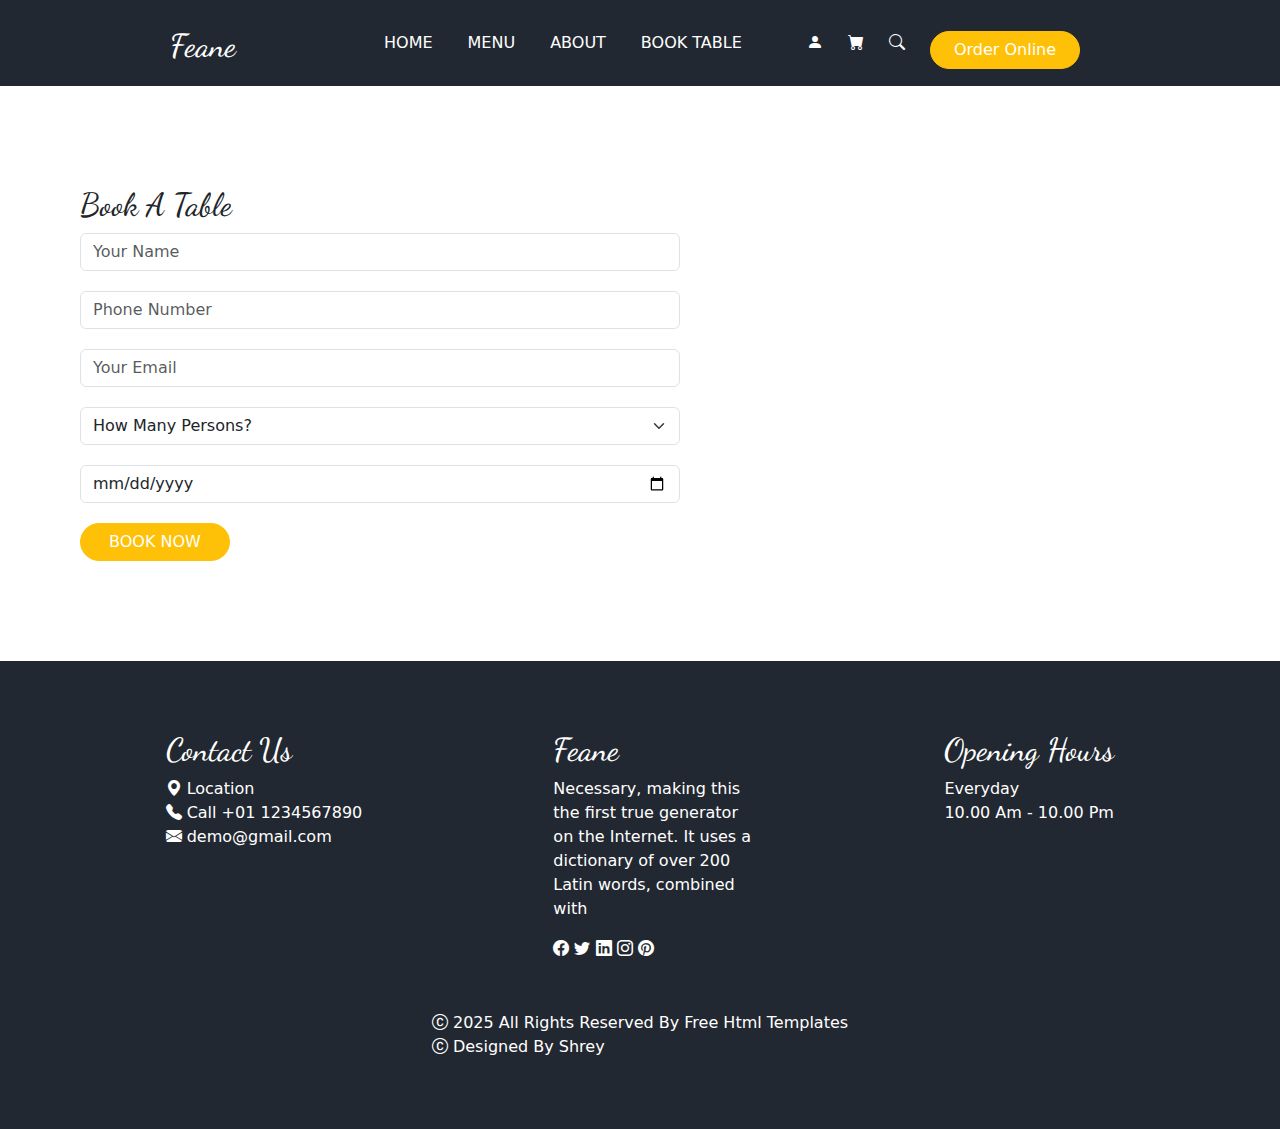
<file: Book-table/index.html>
<!DOCTYPE html>
<html lang="en">
  <head>
    <meta charset="UTF-8" />
    <meta name="viewport" content="width=device-width, initial-scale=1.0" />
    <title>Document</title>
    <link
      href="https://cdn.jsdelivr.net/npm/bootstrap@5.3.3/dist/css/bootstrap.min.css"
      rel="stylesheet"
      integrity="sha384-QWTKZyjpPEjISv5WaRU9OFeRpok6YctnYmDr5pNlyT2bRjXh0JMhjY6hW+ALEwIH"
      crossorigin="anonymous"
    />

    <link
      rel="stylesheet"
      href="https://cdn.jsdelivr.net/npm/bootstrap-icons@1.11.3/font/bootstrap-icons.min.css"
    />

    <link
      href="https://fonts.googleapis.com/css2?family=Dancing+Script&display=swap"
      rel="stylesheet"
    />

    <link rel="stylesheet" href="style.css" />
  </head>
  <body>
    <header>
      <!-- Navbar -->
      <div class="navbar">
        <div class="navbar-brand">
          <h2 id="brand-name" class="dancing-script">Feane</h2>
          <!-- Navbar items  -->
        </div>
        <div class="navbar-items">
          <div id="options">
            <div id="home">
              <a href="/WebDevelopment/Feane/Feane-home/index.html">Home</a>
            </div>
            <div id="menu">
              <a href="/WebDevelopment/Feane/Feane-menu/index.html">Menu</a>
            </div>
            <div id="about">
              <a href="/WebDevelopment/Feane/Feane-about/index.html">About</a>
            </div>
            <div id="bookTable">
              <a href="/WebDevelopment/Feane/Book-table/index.html">Book Table</a>
            </div>
          </div>
          <!-- Navbar icon btns  -->
          <div id="btns">
            <div id="acount">
              <a href=""><i class="bi bi-person-fill"></i></a>
            </div>
            <div id="cart">
              <a href=""><i class="bi bi-cart-fill"></i></a>
            </div>
            <div id="search">
              <a href=""><i class="bi bi-search"></i></a>
            </div>
            <div id="orderOnline">
              <button class="btn btn-warning">Order Online</button>
            </div>
          </div>
        </div>
      </div>
    </header>

    <div id="book-a-table">
        <div id="booking-table">
          <h2 class="dancing-script">Book A Table</h2>
          <div id="form">
            <input type="text" placeholder="Your Name" class="form-control" />
            <input
              type="number"
              placeholder="Phone Number"
              class="form-control"
            />
            <input type="email" placeholder="Your Email" class="form-control" />
            <select name="person-count" id="person-countt" class="form-select">
              <option value="How Many Persons?">How Many Persons?</option>
              <option value="2">2</option>
              <option value="3">3</option>
              <option value="4">4</option>
            </select>
            <input
              type="date"
              name="booking-date"
              id="booking-date"
              class="form-control"
            />
            <button class="btn btn-warning">BOOK NOW</button>
          </div>
        </div>
        <div id="map">
          <iframe
            src="https://www.google.com/maps/embed?pb=!1m18!1m12!1m3!1d3665.2884171043165!2d77.45477337442388!3d23.268967607090044!2m3!1f0!2f0!3f0!3m2!1i1024!2i768!4f13.1!3m3!1m2!1s0x397c6967f58e0dbf%3A0x65d0724cf8368e2d!2sRICR%20-%20Raj%20Institute%20of%20Coding%20%26%20Robotics%20%7C%20Best%20Java%20Coding%20Classes%20In%20Bhopal!5e0!3m2!1sen!2sin!4v1742139335558!5m2!1sen!2sin"
            width="500"
            height="350"
            style="border: 1px"
            allowfullscreen=""
            loading="lazy"
            referrerpolicy="no-referrer-when-downgrade"
          ></iframe>
        </div>
      </div>

    <div id="information">
      <footer>
        <div id="upperhalfinfo">
          <div id="contact-us">
            <h2 class="dancing-script">Contact Us</h2>
            <div>
              <a href="">
                <i class="bi bi-geo-alt-fill"></i>
                <span>Location</span>
              </a>
            </div>
            <div>
              <a href="">
                <i class="bi bi-telephone-fill"></i>
                <span>Call +01 1234567890 </span>
              </a>
            </div>
            <div>
              <a href="">
                <i class="bi bi-envelope-fill"></i>
                <span>demo@gmail.com</span>
              </a>
            </div>
          </div>

          <div id="feane-last">
            <h2 class="dancing-script">Feane</h2>
            <p>
              Necessary, making this the first true generator on the Internet.
              It uses a dictionary of over 200 Latin words, combined with
            </p>
            <div id="socisl-media">
              <a href="" id="facebook">
                <i class="bi bi-facebook"></i>
              </a>

              <a href="" id="twitter">
                <i class="bi bi-twitter"></i>
              </a>

              <a href="" id="linkedin">
                <i class="bi bi-linkedin"></i>
              </a>

              <a href="" id="instagram">
                <i class="bi bi-instagram"></i>
              </a>

              <a href="" id="pinterest">
                <i class="bi bi-pinterest"></i>
              </a>
            </div>
          </div>

          <div id="opening-hours">
            <h2 class="dancing-script">Opening Hours</h2>
            <span>Everyday</span>
            <span>10.00 Am - 10.00 Pm</span>
          </div>
        </div>

        <div id="lowerhalfinfo">
          <span
            ><i class="bi bi-c-circle"></i> 2025 All Rights Reserved By Free
            Html Templates</span
          >
          <span><i class="bi bi-c-circle"></i> Designed By Shrey</span>
        </div>
      </footer>
    </div>
    <script
      src="https://cdn.jsdelivr.net/npm/bootstrap@5.3.3/dist/js/bootstrap.bundle.min.js"
      integrity="sha384-YvpcrYf0tY3lHB60NNkmXc5s9fDVZLESaAA55NDzOxhy9GkcIdslK1eN7N6jIeHz"
      crossorigin="anonymous"
    ></script>
  </body>
</html>
</file>
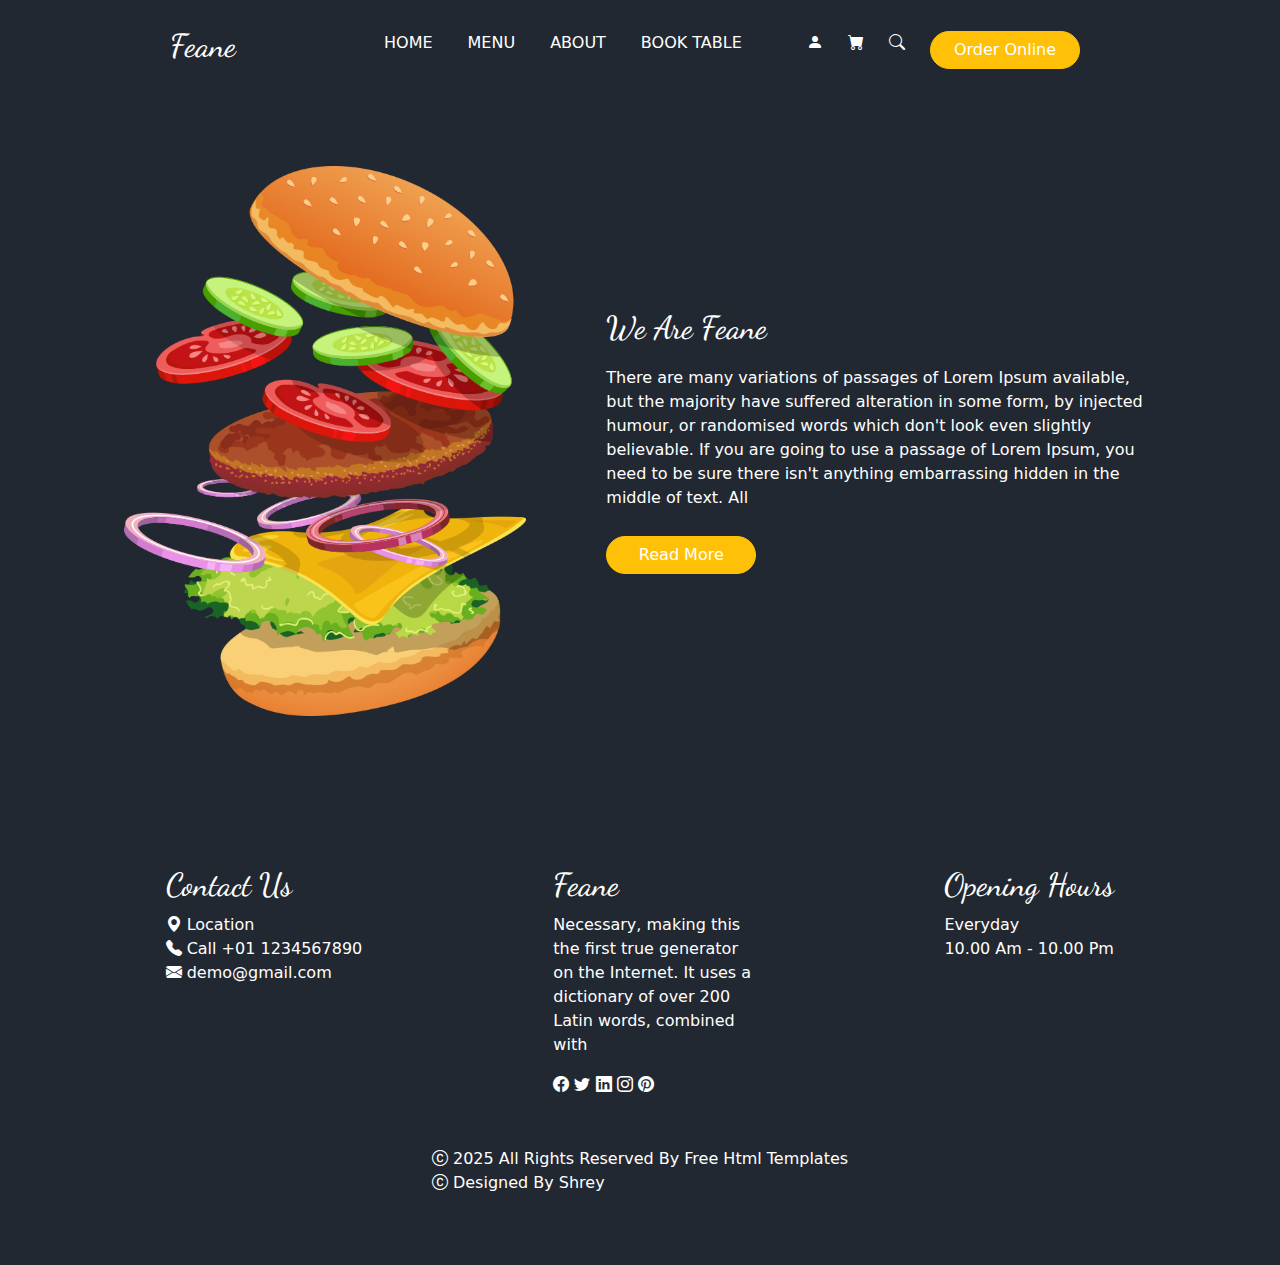
<file: Feane-about/index.html>
<!DOCTYPE html>
<html lang="en">
  <head>
    <meta charset="UTF-8" />
    <meta name="viewport" content="width=device-width, initial-scale=1.0" />
    <title>Document</title>
    <link
      href="https://cdn.jsdelivr.net/npm/bootstrap@5.3.3/dist/css/bootstrap.min.css"
      rel="stylesheet"
      integrity="sha384-QWTKZyjpPEjISv5WaRU9OFeRpok6YctnYmDr5pNlyT2bRjXh0JMhjY6hW+ALEwIH"
      crossorigin="anonymous"
    />

    <link
      rel="stylesheet"
      href="https://cdn.jsdelivr.net/npm/bootstrap-icons@1.11.3/font/bootstrap-icons.min.css"
    />

    <link
      href="https://fonts.googleapis.com/css2?family=Dancing+Script&display=swap"
      rel="stylesheet"
    />

    <link rel="stylesheet" href="style.css">
  </head>
  <body>
    <header>
      <!-- Navbar -->
      <div class="navbar">
        <div class="navbar-brand">
          <h2 id="brand-name" class="dancing-script">Feane</h2>
          <!-- Navbar items  -->
        </div>
        <div class="navbar-items">
          <div id="options">
            <div id="home">
              <a href="/WebDevelopment/Feane/Feane-home/index.html">Home</a>
            </div>
            <div id="menu">
              <a href="/WebDevelopment/Feane/Feane-menu/index.html">Menu</a>
            </div>
            <div id="about">
              <a href="/WebDevelopment/Feane/Feane-about/index.html">About</a>
            </div>
            <div id="bookTable">
              <a href="/WebDevelopment/Feane/Book-table/index.html">Book Table</a>
            </div>
          </div>
          <!-- Navbar icon btns  -->
          <div id="btns">
            <div id="acount">
              <a href=""><i class="bi bi-person-fill"></i></a>
            </div>
            <div id="cart">
              <a href=""><i class="bi bi-cart-fill"></i></a>
            </div>
            <div id="search">
              <a href=""><i class="bi bi-search"></i></a>
            </div>
            <div id="orderOnline">
              <button class="btn btn-warning">Order Online</button>
            </div>
          </div>
        </div>
      </div>
    </header>

    <div id="container">
        <div id="img-box">
          <img src="burger-pic.png" alt="image" />
        </div>
        <div id="about-feane">
          <h2 class="dancing-script">We Are Feane</h2>
          <p>
            There are many variations of passages of Lorem Ipsum available,
            but the majority have suffered alteration in some form, by
            injected humour, or randomised words which don't look even
            slightly believable. If you are going to use a passage of Lorem
            Ipsum, you need to be sure there isn't anything embarrassing
            hidden in the middle of text. All
          </p>

          <button class="btn btn-warning">Read More</button>
        </div>
      </div>

    <div id="information">
      <footer>
        <div id="upperhalfinfo">
          <div id="contact-us">
            <h2 class="dancing-script">Contact Us</h2>
            <div>
              <a href="">
                <i class="bi bi-geo-alt-fill"></i>
                <span>Location</span>
              </a>
            </div>
            <div>
              <a href="">
                <i class="bi bi-telephone-fill"></i>
                <span>Call +01 1234567890 </span>
              </a>
            </div>
            <div>
              <a href="">
                <i class="bi bi-envelope-fill"></i>
                <span>demo@gmail.com</span>
              </a>
            </div>
          </div>

          <div id="feane-last">
            <h2 class="dancing-script">Feane</h2>
            <p>
              Necessary, making this the first true generator on the Internet.
              It uses a dictionary of over 200 Latin words, combined with
            </p>
            <div id="socisl-media">
              <a href="" id="facebook">
                <i class="bi bi-facebook"></i>
              </a>

              <a href="" id="twitter">
                <i class="bi bi-twitter"></i>
              </a>

              <a href="" id="linkedin">
                <i class="bi bi-linkedin"></i>
              </a>

              <a href="" id="instagram">
                <i class="bi bi-instagram"></i>
              </a>

              <a href="" id="pinterest">
                <i class="bi bi-pinterest"></i>
              </a>
            </div>
          </div>

          <div id="opening-hours">
            <h2 class="dancing-script">Opening Hours</h2>
            <span>Everyday</span>
            <span>10.00 Am - 10.00 Pm</span>
          </div>
        </div>

        <div id="lowerhalfinfo">
          <span
            ><i class="bi bi-c-circle"></i> 2025 All Rights Reserved By Free
            Html Templates</span
          >
          <span><i class="bi bi-c-circle"></i> Designed By Shrey</span>
        </div>
      </footer>
    </div>
    <script
      src="https://cdn.jsdelivr.net/npm/bootstrap@5.3.3/dist/js/bootstrap.bundle.min.js"
      integrity="sha384-YvpcrYf0tY3lHB60NNkmXc5s9fDVZLESaAA55NDzOxhy9GkcIdslK1eN7N6jIeHz"
      crossorigin="anonymous"
    ></script>
  </body>
</html>
</file>
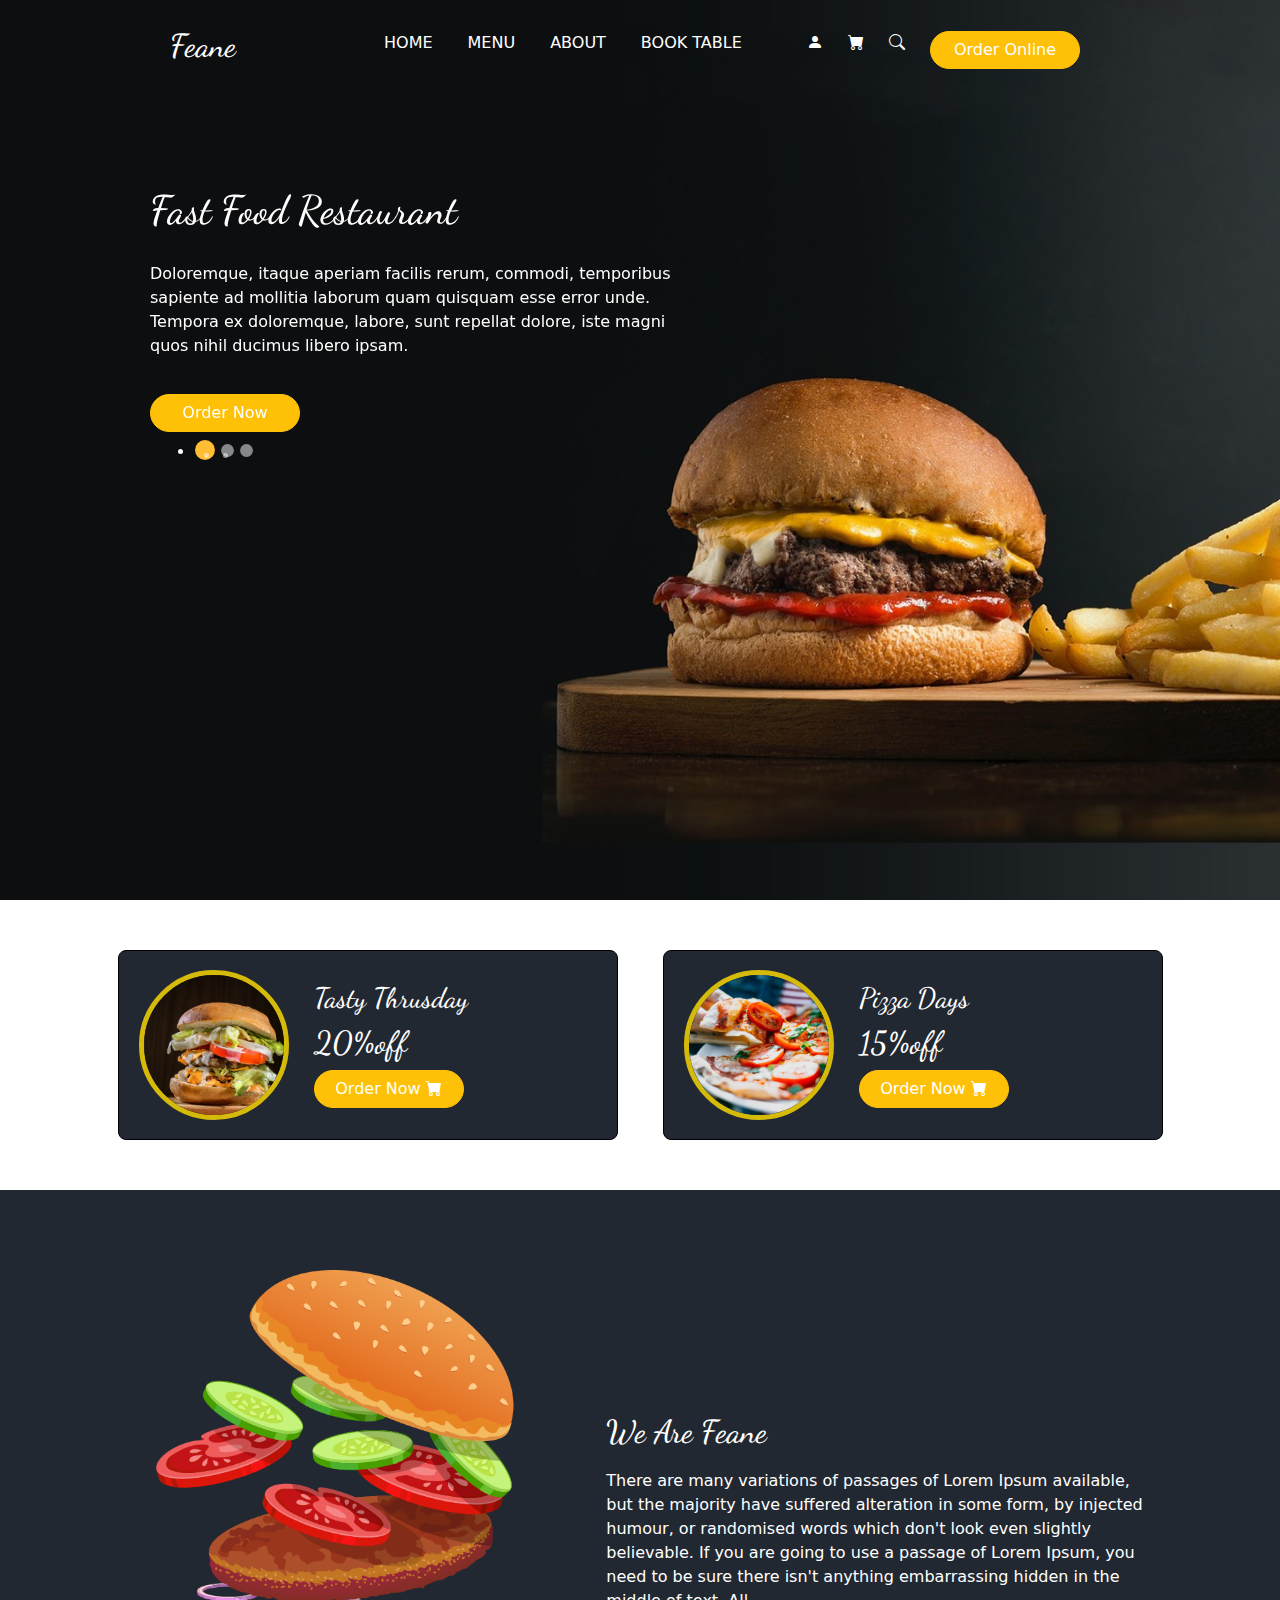
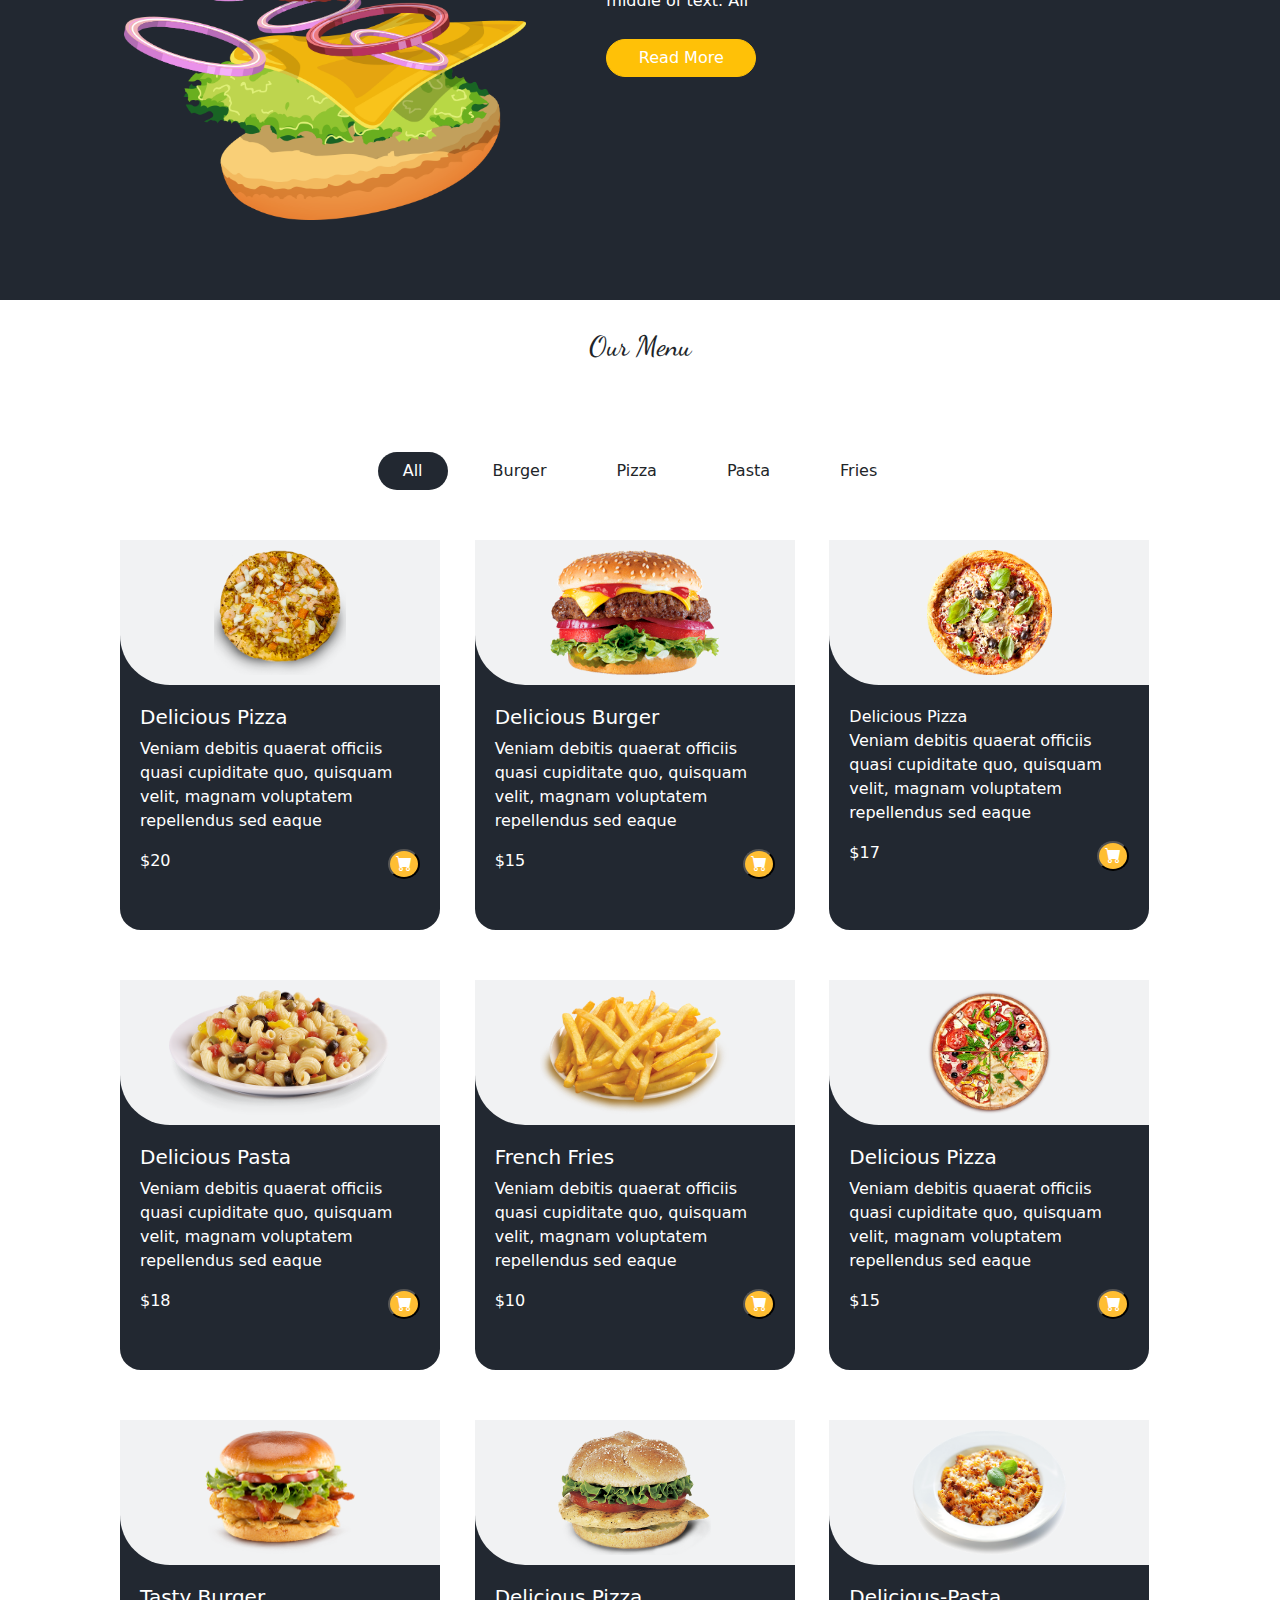
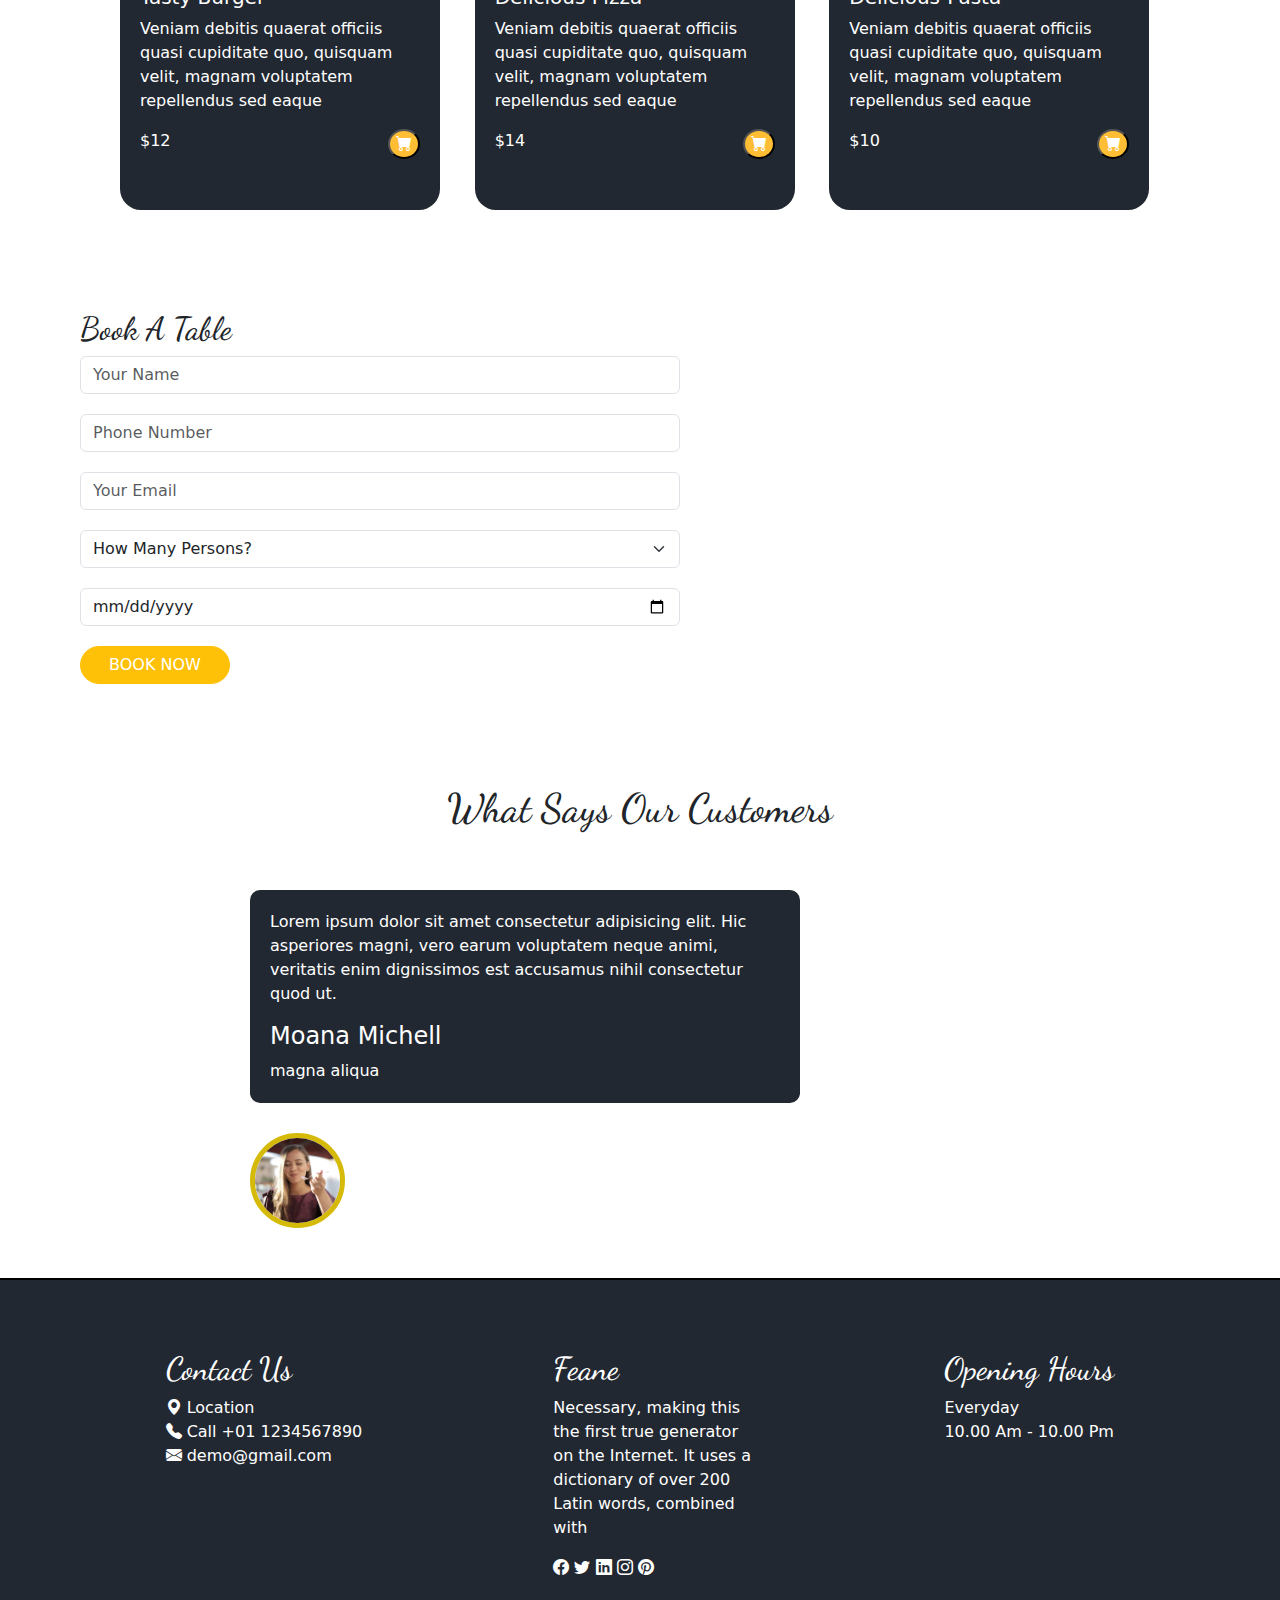
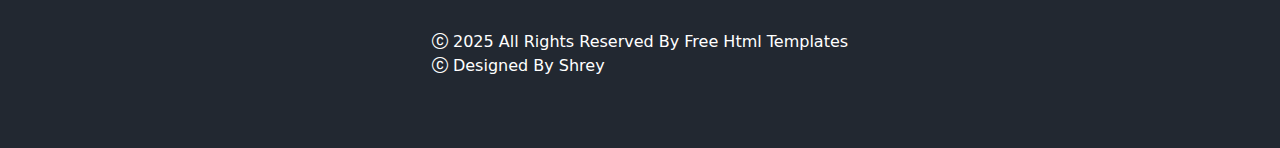
<file: Feane-home/index.html>
<!DOCTYPE html>
<html lang="en">
  <head>
    <meta charset="UTF-8" />
    <meta name="viewport" content="width=device-width, initial-scale=1.0" />
    <title>FEANE</title>
    <link
      href="https://cdn.jsdelivr.net/npm/bootstrap@5.3.3/dist/css/bootstrap.min.css"
      rel="stylesheet"
      integrity="sha384-QWTKZyjpPEjISv5WaRU9OFeRpok6YctnYmDr5pNlyT2bRjXh0JMhjY6hW+ALEwIH"
      crossorigin="anonymous"
    />

    <link
      rel="stylesheet"
      href="https://cdn.jsdelivr.net/npm/bootstrap-icons@1.11.3/font/bootstrap-icons.min.css"
    />
    <link rel="stylesheet" href="style.css" />
    <link
      href="https://fonts.googleapis.com/css2?family=Dancing+Script&display=swap"
      rel="stylesheet"
    />
  </head>
  <body>
    <div id="first-part">
      <header>
        <!-- Navbar -->
        <div class="navbar">
          <div class="navbar-brand">
            <h2 id="brand-name" class="dancing-script">Feane</h2>
            <!-- Navbar items  -->
          </div>
          <div class="navbar-items">
            <div id="options">
              <div id="home">
                <a href="/WebDevelopment/Feane/Feane-home/index.html">Home</a>
              </div>
              <div id="menu">
                <a href="/WebDevelopment/Feane/Feane-menu/index.html">Menu</a>
              </div>
              <div id="about">
                <a href="/WebDevelopment/Feane/Feane-about/index.html">About</a>
              </div>
              <div id="bookTable">
                <a href="/WebDevelopment/Feane/Book-table/index.html"
                  >Book Table</a
                >
              </div>
            </div>
            <!-- Navbar icon btns  -->
            <div id="btns">
              <div id="acount">
                <a href=""><i class="bi bi-person-fill"></i></a>
              </div>
              <div id="cart">
                <a href=""><i class="bi bi-cart-fill"></i></a>
              </div>
              <div id="search">
                <a href=""><i class="bi bi-search"></i></a>
              </div>
              <div id="orderOnline">
                <button class="btn btn-warning">Order Online</button>
              </div>
            </div>
          </div>
        </div>
      </header>
      <!-- Slider  -->

      <section>
        <div
          id="carouselIndicators"
          class="carousel slide"
          data-bs-ride="carousel"
        >
          <div class="carousel-inner">
            <div class="carousel-item active" data-bs-interval="2000">
              <div class="card-slide">
                <h1 class="dancing-script">Fast Food Restaurant</h1>
                <p>
                  Doloremque, itaque aperiam facilis rerum, commodi, temporibus
                  sapiente ad mollitia laborum quam quisquam esse error unde.
                  Tempora ex doloremque, labore, sunt repellat dolore, iste
                  magni quos nihil ducimus libero ipsam.
                </p>
                <button class="btn btn-warning">Order Now</button>
              </div>
            </div>
            <div class="carousel-item" data-bs-interval="2000">
              <div class="card-slide">
                <h1 class="dancing-script">Fast Food Restaurant</h1>
                <p>
                  Doloremque, itaque aperiam facilis rerum, commodi, temporibus
                  sapiente ad mollitia laborum quam quisquam esse error unde.
                  Tempora ex doloremque, labore, sunt repellat dolore, iste
                  magni quos nihil ducimus libero ipsam.
                </p>
                <button class="btn btn-warning">Order Now</button>
              </div>
            </div>
            <div class="carousel-item" data-bs-interval="2000">
              <div class="card-slide">
                <h1 class="dancing-script">Fast Food Restaurant</h1>
                <p>
                  Doloremque, itaque aperiam facilis rerum, commodi, temporibus
                  sapiente ad mollitia laborum quam quisquam esse error unde.
                  Tempora ex doloremque, labore, sunt repellat dolore, iste
                  magni quos nihil ducimus libero ipsam.
                </p>
                <button class="btn btn-warning">Order Now</button>
              </div>
            </div>
          </div>
          <div class="carousel-indicators" id="dots">
            <li
              data-bs-target="#carouselIndicators"
              data-bs-slide-to="0"
              class="active round"
            ></li>
            <li
              data-bs-target="#carouselIndicators"
              data-bs-slide-to="1"
              class="round"
            ></li>
            <li
              data-bs-target="#carouselIndicators"
              data-bs-slide-to="2"
              class="round"
            ></li>
          </div>
        </div>
      </section>
    </div>
    <!-- discount area  -->
    <div id="discount-area">
      <div id="discount-card1" class="discount-card">
        <div id="discount-img1" class="discount-img">
          <img src="discount-img1.jpg" alt="img" />
        </div>
        <div id="details-1">
          <h3 class="dancing-script">Tasty Thrusday</h3>
          <h2 class="dancing-script">20%off</h2>
          <button class="btn btn-warning">
            Order Now <i class="bi bi-cart-fill"></i>
          </button>
        </div>
      </div>
      <div id="discount-card2" class="discount-card">
        <div id="discount-img2" class="discount-img">
          <img src="discount-img2.jpg" alt="img" />
        </div>
        <div id="details-2">
          <h3 class="dancing-script">Pizza Days</h3>
          <h2 class="dancing-script">15%off</h2>
          <button class="btn btn-warning">
            Order Now <i class="bi bi-cart-fill"></i>
          </button>
        </div>
      </div>
    </div>
    <!-- about-feane  -->
    <div id="container">
      <div id="img-box">
        <img src="burger-pic.png" alt="image" />
      </div>
      <div id="about-feane">
        <h2 class="dancing-script">We Are Feane</h2>
        <p>
          There are many variations of passages of Lorem Ipsum available, but
          the majority have suffered alteration in some form, by injected
          humour, or randomised words which don't look even slightly believable.
          If you are going to use a passage of Lorem Ipsum, you need to be sure
          there isn't anything embarrassing hidden in the middle of text. All
        </p>

        <button class="btn btn-warning">Read More</button>
      </div>
    </div>
    <!-- Menu-area  -->
    <section>
      <div class="menu-area">
        <div id="our-menu">
          <h3 class="dancing-script">Our Menu</h3>
        </div>
        <div id="menu-buttons">
          <span id="all-b" class="active">All</span>
          <span id="burger-b">Burger</span>
          <span id="pizza-b">Pizza</span>
          <span id="pasta-b">Pasta</span>
          <span id="fries-b">Fries</span>
        </div>
        <div id="item-cards" >
          <div class="row">
            <div class="col-lg-4 col-sm-6 mar Pizza all hide show">
              <div class="item-card1">
                <div class="item-pics"> 
                  <img src="f1.png" alt="Pizza" />
                </div>
                <div class="card-dic">
                  <h5>Delicious Pizza</h5>
                  <p>
                    Veniam debitis quaerat officiis quasi cupiditate quo,
                    quisquam velit, magnam voluptatem repellendus sed eaque
                  </p>
                  <div class="price-tag">
                    <span>$20</span>
                    <button>
                      <a href=""><i class="bi bi-cart-fill"></i></a>
                    </button>
                  </div>
                </div>
              </div>
            </div>

            <div class="col-lg-4 col-sm-6 mar Burger all hide show">
              <div class="item-card1" >
                <div class="item-pics">
                  <img src="f2.png" alt="Pizza" />
                </div>
                <div class="card-dic">
                  <h5>Delicious Burger</h5>
                  <p>
                    Veniam debitis quaerat officiis quasi cupiditate quo,
                    quisquam velit, magnam voluptatem repellendus sed eaque
                  </p>
                  <div class="price-tag">
                    <span>$15</span>
                    <button>
                      <a href=""><i class="bi bi-cart-fill"></i></a>
                    </button>
                  </div>
                </div>
              </div>
            </div>

            <div class="col-lg-4 col-sm-6 mar Pizza all hide show">
              <div class="item-card1" id="Delicious-Pizza">
                <div class="item-pics">
                  <img src="f3.png" alt="Pizza" />
                </div>
                <div class="card-dic">
                  <h>Delicious Pizza</h>
                  <p>
                    Veniam debitis quaerat officiis quasi cupiditate quo,
                    quisquam velit, magnam voluptatem repellendus sed eaque
                  </p>
                  <div class="price-tag">
                    <span>$17</span>
                    <button>
                      <a href=""><i class="bi bi-cart-fill"></i></a>
                    </button>
                  </div>
                </div>
              </div>
            </div>

            <div class="col-lg-4 col-sm-6 mar Pasta all hide show">
              <div class="item-card1" id="Delicious-Pasta">
                <div class="item-pics">
                  <img src="f4.png" alt="Pizza" />
                </div>
                <div class="card-dic">
                  <h5>Delicious Pasta</h5>
                  <p>
                    Veniam debitis quaerat officiis quasi cupiditate quo,
                    quisquam velit, magnam voluptatem repellendus sed eaque
                  </p>
                  <div class="price-tag">
                    <span>$18</span>
                    <button>
                      <a href=""><i class="bi bi-cart-fill"></i></a>
                    </button>
                  </div>
                </div>
              </div>
            </div>

            <div class="col-lg-4 col-sm-6 mar fries all hide show">
              <div class="item-card1" >
                <div class="item-pics">
                  <img src="f5.png" alt="French-fries" />
                </div>
                <div class="card-dic">
                  <h5>French Fries</h5>
                  <p>
                    Veniam debitis quaerat officiis quasi cupiditate quo,
                    quisquam velit, magnam voluptatem repellendus sed eaque
                  </p>
                  <div class="price-tag">
                    <span>$10</span>
                    <button>
                      <a href=""><i class="bi bi-cart-fill"></i></a>
                    </button>
                  </div>
                </div>
              </div>
            </div>

            <div class="col-lg-4 col-sm-6 mar Pizza all hide show">
              <div class="item-card1" >
                <div class="item-pics">
                  <img src="f6.png" alt="Pizza" />
                </div>
                <div class="card-dic">
                  <h5>Delicious Pizza</h5>
                  <p>
                    Veniam debitis quaerat officiis quasi cupiditate quo,
                    quisquam velit, magnam voluptatem repellendus sed eaque
                  </p>
                  <div class="price-tag">
                    <span>$15</span>
                    <button>
                      <a href=""><i class="bi bi-cart-fill"></i></a>
                    </button>
                  </div>
                </div>
              </div>
            </div>

            <div class="col-lg-4 col-sm-6 mar Burger all hide show">
              <div class="item-card1" >
                <div class="item-pics">
                  <img src="f7.png" alt="Pizza" />
                </div>
                <div class="card-dic">
                  <h5>Tasty Burger</h5>
                  <p>
                    Veniam debitis quaerat officiis quasi cupiditate quo,
                    quisquam velit, magnam voluptatem repellendus sed eaque
                  </p>
                  <div class="price-tag">
                    <span>$12</span>
                    <button>
                      <a href=""><i class="bi bi-cart-fill"></i></a>
                    </button>
                  </div>
                </div>
              </div>
            </div>

            <div class="col-lg-4 col-sm-6 mar Burger all hide show">
              <div class="item-card1" id="Tasty Burger"">
              <div class="item-pics">
                <img src="f8.png" alt="Pizza" />
              </div>
              <div class="card-dic">
                <h5>Delicious Pizza</h5>
                <p>
                  Veniam debitis quaerat officiis quasi cupiditate quo, quisquam
                  velit, magnam voluptatem repellendus sed eaque
                </p>
                <div class="price-tag">
                  <span>$14</span>
                  <button>
                    <a href=""><i class="bi bi-cart-fill"></i></a>
                  </button>
                </div>
              </div>
            </div>
          </div>

          <div class="col-lg-4 col-sm-6 mar Pasta all hide show">
            <div class="item-card1" >
              <div class="item-pics">
                <img src="f9.png" alt="Pizza" />
              </div>
              <div class="card-dic">
                <h5>Delicious-Pasta</h5>
                <p>
                  Veniam debitis quaerat officiis quasi cupiditate quo, quisquam
                  velit, magnam voluptatem repellendus sed eaque
                </p>
                <div class="price-tag">
                  <span>$10</span>
                  <button>
                    <a href=""><i class="bi bi-cart-fill"></i></a>
                  </button>
                </div>
              </div>
            </div>
          </div>

        </div>
      </div>
    </section>

    <!-- book-a-table  -->

    <div id="book-a-table">
      <div id="booking-table">
        <h2 class="dancing-script">Book A Table</h2>
        <div id="form">
          <input type="text" placeholder="Your Name" class="form-control" />
          <input
            type="number"
            placeholder="Phone Number"
            class="form-control"
          />
          <input type="email" placeholder="Your Email" class="form-control" />
          <select name="person-count" id="person-countt" class="form-select">
            <option value="How Many Persons?">How Many Persons?</option>
            <option value="2">2</option>
            <option value="3">3</option>
            <option value="4">4</option>
          </select>
          <input
            type="date"
            name="booking-date"
            id="booking-date"
            class="form-control"
          />
          <button class="btn btn-warning">BOOK NOW</button>
        </div>
      </div>
      <div id="map">
        <iframe
          src="https://www.google.com/maps/embed?pb=!1m18!1m12!1m3!1d3665.2884171043165!2d77.45477337442388!3d23.268967607090044!2m3!1f0!2f0!3f0!3m2!1i1024!2i768!4f13.1!3m3!1m2!1s0x397c6967f58e0dbf%3A0x65d0724cf8368e2d!2sRICR%20-%20Raj%20Institute%20of%20Coding%20%26%20Robotics%20%7C%20Best%20Java%20Coding%20Classes%20In%20Bhopal!5e0!3m2!1sen!2sin!4v1742139335558!5m2!1sen!2sin"
          width="500"
          height="350"
          style="border: 1px"
          allowfullscreen=""
          loading="lazy"
          referrerpolicy="no-referrer-when-downgrade"
        ></iframe>
      </div>
    </div>

    <!-- customes-review  -->

    <section>
      <div id="review-container">
        <h1 class="dancing-script">What Says Our Customers</h1>
        <div
          id="carouselExampleControlsNoTouching"
          class="carousel slide"
          data-bs-touch="false"
          data-bs-interval="false"
        >
          <div class="carousel-inner">
            <div id="review-area">
              <div class="carousel-item active" data-bs-interval="2000">
                <div class="review-card">
                  <div class="review">
                    <p>
                      Lorem ipsum dolor sit amet consectetur adipisicing elit.
                      Hic asperiores magni, vero earum voluptatem neque animi,
                      veritatis enim dignissimos est accusamus nihil consectetur
                      quod ut.
                    </p>
                    <h4>Moana Michell</h4>
                    <span>magna aliqua</span>
                  </div>
                  <div class="reviewer-img">
                    <img
                      src="client1.jpg"
                      alt="client-img"
                      height="95px"
                      width="95px"
                    />
                  </div>
                </div>
              </div>
              <div class="carousel-item" data-bs-interval="2000">
                <div class="review-card">
                  <div class="review">
                    <p>
                      Lorem ipsum dolor sit amet consectetur adipisicing elit.
                      Rem, sequi. Odio labore deserunt, ipsa fugiat quos, qui
                      veniam itaque illo non hic, commodi obcaecati quia.
                    </p>
                    <h4>Mike Hamell</h4>
                    <span>magna aliqua</span>
                  </div>
                  <div class="reviewer-img">
                    <img src="client2.jpg" alt="client-img" height="95px" />
                  </div>
                </div>
              </div>
            </div>
          </div>
          <div id="next-prev-btn">
            <button
              class="carousel-control-prev"
              type="button"
              data-bs-target="#carouselExampleControlsNoTouching"
              data-bs-slide="prev"
            >
              <span
                class="carousel-control-prev-icon"
                aria-hidden="true"
              ></span>
              <span class="visually-hidden">Previous</span>
            </button>
            <button
              class="carousel-control-next"
              type="button"
              data-bs-target="#carouselExampleControlsNoTouching"
              data-bs-slide="next"
            >
              <span
                class="carousel-control-next-icon"
                aria-hidden="true"
              ></span>
              <span class="visually-hidden">Next</span>
            </button>
          </div>
        </div>
      </div>
    </section>

    <!-- footer  -->
    <div id="information">
      <footer>
        <div id="upperhalfinfo">
          <div id="contact-us">
            <h2 class="dancing-script">Contact Us</h2>
            <div>
              <a href="">
                <i class="bi bi-geo-alt-fill"></i>
                <span>Location</span>
              </a>
            </div>
            <div>
              <a href="">
                <i class="bi bi-telephone-fill"></i>
                <span>Call +01 1234567890 </span>
              </a>
            </div>
            <div>
              <a href="">
                <i class="bi bi-envelope-fill"></i>
                <span>demo@gmail.com</span>
              </a>
            </div>
          </div>

          <div id="feane-last">
            <h2 class="dancing-script">Feane</h2>
            <p>
              Necessary, making this the first true generator on the Internet.
              It uses a dictionary of over 200 Latin words, combined with
            </p>
            <div id="socisl-media">
              <a href="" id="facebook">
                <i class="bi bi-facebook"></i>
              </a>

              <a href="" id="twitter">
                <i class="bi bi-twitter"></i>
              </a>

              <a href="" id="linkedin">
                <i class="bi bi-linkedin"></i>
              </a>

              <a href="" id="instagram">
                <i class="bi bi-instagram"></i>
              </a>

              <a href="" id="pinterest">
                <i class="bi bi-pinterest"></i>
              </a>
            </div>
          </div>

          <div id="opening-hours">
            <h2 class="dancing-script">Opening Hours</h2>
            <span>Everyday</span>
            <span>10.00 Am - 10.00 Pm</span>
          </div>
        </div>

        <div id="lowerhalfinfo">
          <span
            ><i class="bi bi-c-circle"></i> 2025 All Rights Reserved By Free
            Html Templates</span
          >
          <span><i class="bi bi-c-circle"></i> Designed By Shrey</span>
        </div>
      </footer>
    </div>

    <script
      src="https://cdn.jsdelivr.net/npm/bootstrap@5.3.3/dist/js/bootstrap.bundle.min.js"
      integrity="sha384-YvpcrYf0tY3lHB60NNkmXc5s9fDVZLESaAA55NDzOxhy9GkcIdslK1eN7N6jIeHz"
      crossorigin="anonymous"
    ></script>

    <script src="script.js"> </script>
  </body>
</html>
</file>
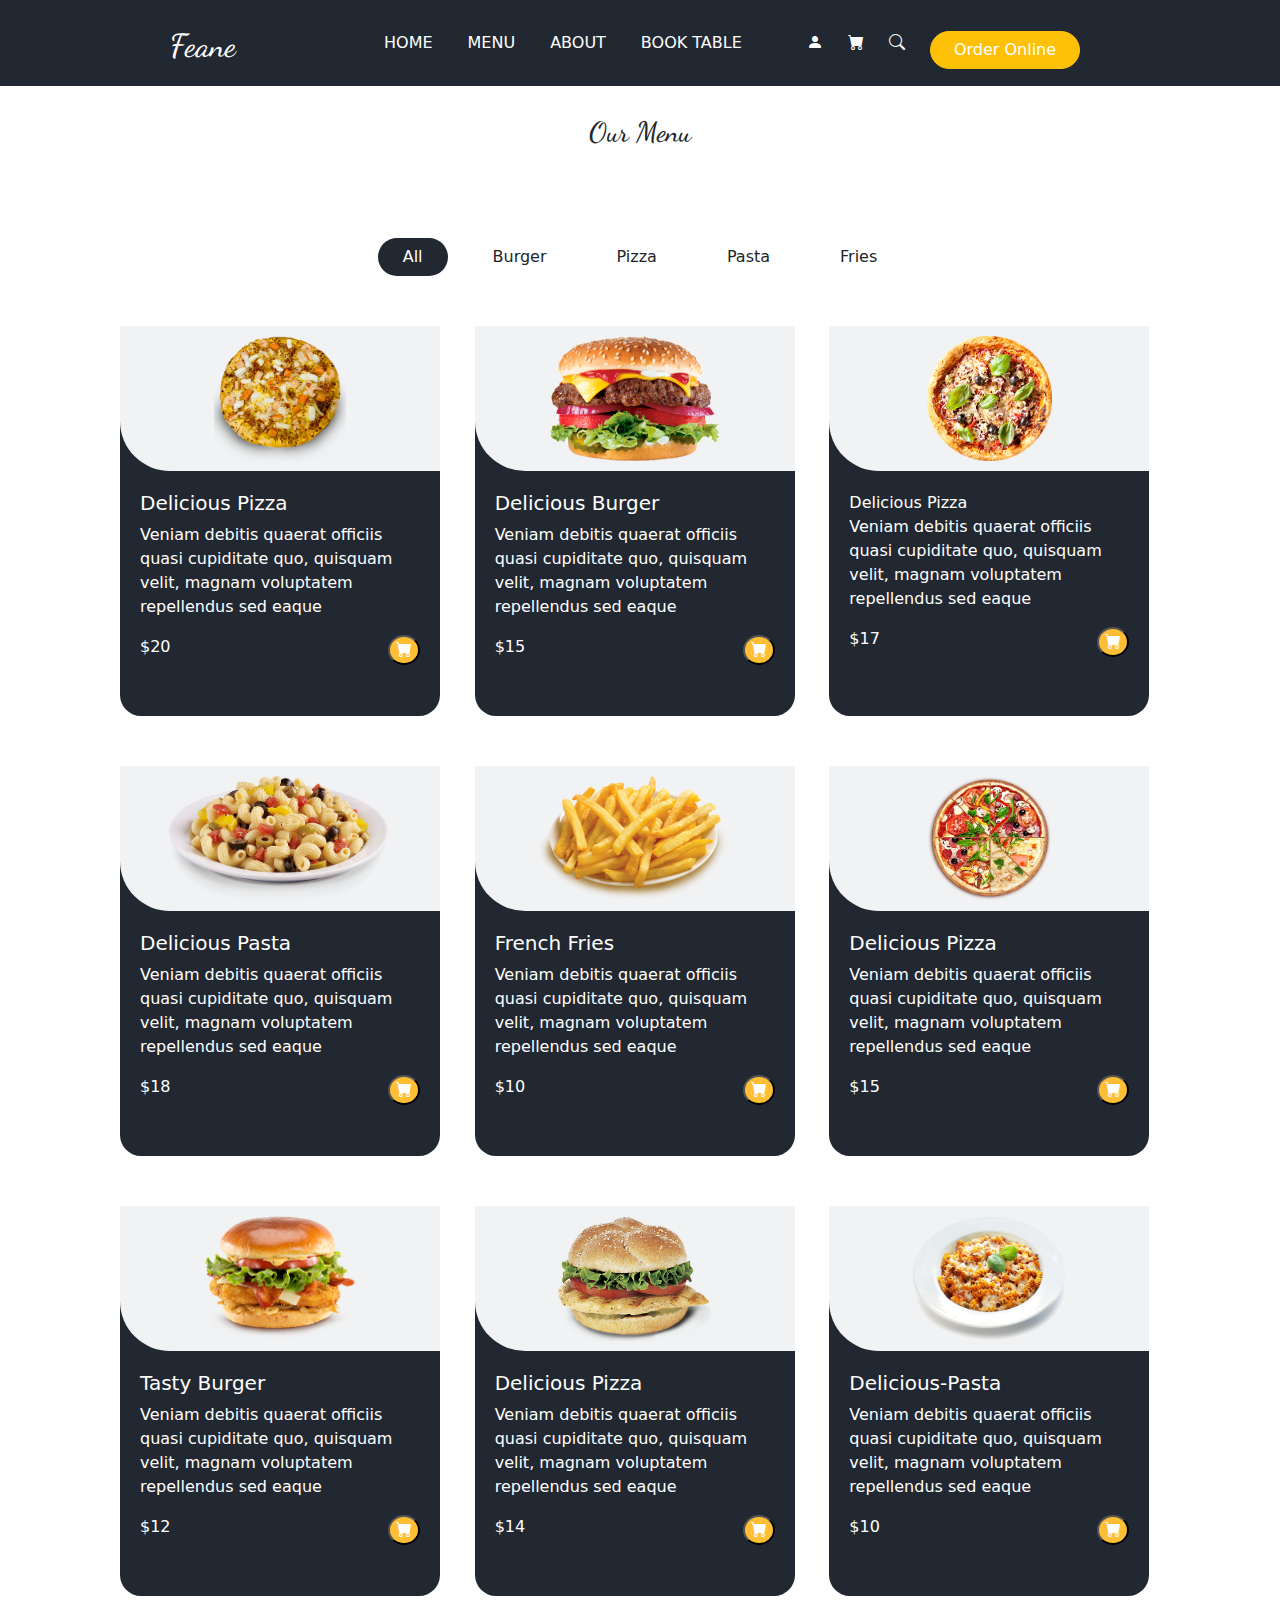
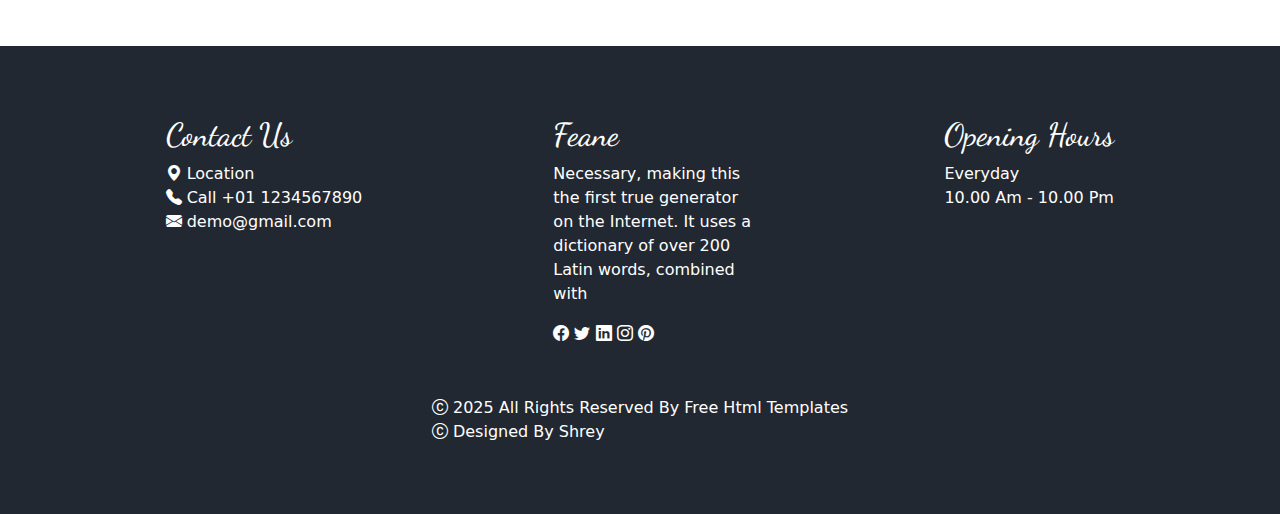
<file: Feane-menu/index.html>
<!DOCTYPE html>
<html lang="en">
  <head>
    <meta charset="UTF-8" />
    <meta name="viewport" content="width=device-width, initial-scale=1.0" />
    <title>Document</title>
    <link
      href="https://cdn.jsdelivr.net/npm/bootstrap@5.3.3/dist/css/bootstrap.min.css"
      rel="stylesheet"
      integrity="sha384-QWTKZyjpPEjISv5WaRU9OFeRpok6YctnYmDr5pNlyT2bRjXh0JMhjY6hW+ALEwIH"
      crossorigin="anonymous"
    />

    <link
      rel="stylesheet"
      href="https://cdn.jsdelivr.net/npm/bootstrap-icons@1.11.3/font/bootstrap-icons.min.css"
    />

    <link
      href="https://fonts.googleapis.com/css2?family=Dancing+Script&display=swap"
      rel="stylesheet"
    />

    <link rel="stylesheet" href="style.css">
  </head>
  <body>
    <header>
      <!-- Navbar -->
      <div class="navbar">
        <div class="navbar-brand">
          <h2 id="brand-name" class="dancing-script">Feane</h2>
          <!-- Navbar items  -->
        </div>
        <div class="navbar-items">
          <div id="options">
            <div id="home">
              <a href="/WebDevelopment/Feane/Feane-home/index.html">Home</a>
            </div>
            <div id="menu">
              <a href="/WebDevelopment/Feane/Feane-menu/index.html">Menu</a>
            </div>
            <div id="about">
              <a href="/WebDevelopment/Feane/Feane-about/index.html">About</a>
            </div>
            <div id="bookTable">
              <a href="/WebDevelopment/Feane/Book-table/index.html">Book Table</a>
            </div>
          </div>
          <!-- Navbar icon btns  -->
          <div id="btns">
            <div id="acount">
              <a href=""><i class="bi bi-person-fill"></i></a>
            </div>
            <div id="cart">
              <a href=""><i class="bi bi-cart-fill"></i></a>
            </div>
            <div id="search">
              <a href=""><i class="bi bi-search"></i></a>
            </div>
            <div id="orderOnline">
              <button class="btn btn-warning">Order Online</button>
            </div>
          </div>
        </div>
      </div>
    </header>

    <section>
        <div class="menu-area">
          <div id="our-menu">
            <h3 class="dancing-script">Our Menu</h3>
          </div>
          <div id="menu-buttons">
            <span id="all-b" class="active">All</span>
            <span id="burger-b">Burger</span>
            <span id="pizza-b">Pizza</span>
            <span id="pasta-b">Pasta</span>
            <span id="fries-b">Fries</span>
          </div>
          <div id="item-cards" >
            <div class="row">
              <div class="col-lg-4 col-sm-6 mar Pizza all hide show">
                <div class="item-card1">
                  <div class="item-pics"> 
                    <img src="f1.png" alt="Pizza" />
                  </div>
                  <div class="card-dic">
                    <h5>Delicious Pizza</h5>
                    <p>
                      Veniam debitis quaerat officiis quasi cupiditate quo,
                      quisquam velit, magnam voluptatem repellendus sed eaque
                    </p>
                    <div class="price-tag">
                      <span>$20</span>
                      <button>
                        <a href=""><i class="bi bi-cart-fill"></i></a>
                      </button>
                    </div>
                  </div>
                </div>
              </div>
  
              <div class="col-lg-4 col-sm-6 mar Burger all hide show">
                <div class="item-card1" >
                  <div class="item-pics">
                    <img src="f2.png" alt="Pizza" />
                  </div>
                  <div class="card-dic">
                    <h5>Delicious Burger</h5>
                    <p>
                      Veniam debitis quaerat officiis quasi cupiditate quo,
                      quisquam velit, magnam voluptatem repellendus sed eaque
                    </p>
                    <div class="price-tag">
                      <span>$15</span>
                      <button>
                        <a href=""><i class="bi bi-cart-fill"></i></a>
                      </button>
                    </div>
                  </div>
                </div>
              </div>
  
              <div class="col-lg-4 col-sm-6 mar Pizza all hide show">
                <div class="item-card1" id="Delicious-Pizza">
                  <div class="item-pics">
                    <img src="f3.png" alt="Pizza" />
                  </div>
                  <div class="card-dic">
                    <h>Delicious Pizza</h>
                    <p>
                      Veniam debitis quaerat officiis quasi cupiditate quo,
                      quisquam velit, magnam voluptatem repellendus sed eaque
                    </p>
                    <div class="price-tag">
                      <span>$17</span>
                      <button>
                        <a href=""><i class="bi bi-cart-fill"></i></a>
                      </button>
                    </div>
                  </div>
                </div>
              </div>
  
              <div class="col-lg-4 col-sm-6 mar Pasta all hide show">
                <div class="item-card1" id="Delicious-Pasta">
                  <div class="item-pics">
                    <img src="f4.png" alt="Pizza" />
                  </div>
                  <div class="card-dic">
                    <h5>Delicious Pasta</h5>
                    <p>
                      Veniam debitis quaerat officiis quasi cupiditate quo,
                      quisquam velit, magnam voluptatem repellendus sed eaque
                    </p>
                    <div class="price-tag">
                      <span>$18</span>
                      <button>
                        <a href=""><i class="bi bi-cart-fill"></i></a>
                      </button>
                    </div>
                  </div>
                </div>
              </div>
  
              <div class="col-lg-4 col-sm-6 mar fries all hide show">
                <div class="item-card1" >
                  <div class="item-pics">
                    <img src="f5.png" alt="French-fries" />
                  </div>
                  <div class="card-dic">
                    <h5>French Fries</h5>
                    <p>
                      Veniam debitis quaerat officiis quasi cupiditate quo,
                      quisquam velit, magnam voluptatem repellendus sed eaque
                    </p>
                    <div class="price-tag">
                      <span>$10</span>
                      <button>
                        <a href=""><i class="bi bi-cart-fill"></i></a>
                      </button>
                    </div>
                  </div>
                </div>
              </div>
  
              <div class="col-lg-4 col-sm-6 mar Pizza all hide show">
                <div class="item-card1" >
                  <div class="item-pics">
                    <img src="f6.png" alt="Pizza" />
                  </div>
                  <div class="card-dic">
                    <h5>Delicious Pizza</h5>
                    <p>
                      Veniam debitis quaerat officiis quasi cupiditate quo,
                      quisquam velit, magnam voluptatem repellendus sed eaque
                    </p>
                    <div class="price-tag">
                      <span>$15</span>
                      <button>
                        <a href=""><i class="bi bi-cart-fill"></i></a>
                      </button>
                    </div>
                  </div>
                </div>
              </div>
  
              <div class="col-lg-4 col-sm-6 mar Burger all hide show">
                <div class="item-card1" >
                  <div class="item-pics">
                    <img src="f7.png" alt="Pizza" />
                  </div>
                  <div class="card-dic">
                    <h5>Tasty Burger</h5>
                    <p>
                      Veniam debitis quaerat officiis quasi cupiditate quo,
                      quisquam velit, magnam voluptatem repellendus sed eaque
                    </p>
                    <div class="price-tag">
                      <span>$12</span>
                      <button>
                        <a href=""><i class="bi bi-cart-fill"></i></a>
                      </button>
                    </div>
                  </div>
                </div>
              </div>
  
              <div class="col-lg-4 col-sm-6 mar Burger all hide show">
                <div class="item-card1" id="Tasty Burger"">
                <div class="item-pics">
                  <img src="f8.png" alt="Pizza" />
                </div>
                <div class="card-dic">
                  <h5>Delicious Pizza</h5>
                  <p>
                    Veniam debitis quaerat officiis quasi cupiditate quo, quisquam
                    velit, magnam voluptatem repellendus sed eaque
                  </p>
                  <div class="price-tag">
                    <span>$14</span>
                    <button>
                      <a href=""><i class="bi bi-cart-fill"></i></a>
                    </button>
                  </div>
                </div>
              </div>
            </div>
  
            <div class="col-lg-4 col-sm-6 mar Pasta all hide show">
              <div class="item-card1" >
                <div class="item-pics">
                  <img src="f9.png" alt="Pizza" />
                </div>
                <div class="card-dic">
                  <h5>Delicious-Pasta</h5>
                  <p>
                    Veniam debitis quaerat officiis quasi cupiditate quo, quisquam
                    velit, magnam voluptatem repellendus sed eaque
                  </p>
                  <div class="price-tag">
                    <span>$10</span>
                    <button>
                      <a href=""><i class="bi bi-cart-fill"></i></a>
                    </button>
                  </div>
                </div>
              </div>
            </div>
  
          </div>
        </div>
      </section>

    <div id="information">
      <footer>
        <div id="upperhalfinfo">
          <div id="contact-us">
            <h2 class="dancing-script">Contact Us</h2>
            <div>
              <a href="">
                <i class="bi bi-geo-alt-fill"></i>
                <span>Location</span>
              </a>
            </div>
            <div>
              <a href="">
                <i class="bi bi-telephone-fill"></i>
                <span>Call +01 1234567890 </span>
              </a>
            </div>
            <div>
              <a href="">
                <i class="bi bi-envelope-fill"></i>
                <span>demo@gmail.com</span>
              </a>
            </div>
          </div>

          <div id="feane-last">
            <h2 class="dancing-script">Feane</h2>
            <p>
              Necessary, making this the first true generator on the Internet.
              It uses a dictionary of over 200 Latin words, combined with
            </p>
            <div id="socisl-media">
              <a href="" id="facebook">
                <i class="bi bi-facebook"></i>
              </a>

              <a href="" id="twitter">
                <i class="bi bi-twitter"></i>
              </a>

              <a href="" id="linkedin">
                <i class="bi bi-linkedin"></i>
              </a>

              <a href="" id="instagram">
                <i class="bi bi-instagram"></i>
              </a>

              <a href="" id="pinterest">
                <i class="bi bi-pinterest"></i>
              </a>
            </div>
          </div>

          <div id="opening-hours">
            <h2 class="dancing-script">Opening Hours</h2>
            <span>Everyday</span>
            <span>10.00 Am - 10.00 Pm</span>
          </div>
        </div>

        <div id="lowerhalfinfo">
          <span
            ><i class="bi bi-c-circle"></i> 2025 All Rights Reserved By Free
            Html Templates</span
          >
          <span><i class="bi bi-c-circle"></i> Designed By Shrey</span>
        </div>
      </footer>
    </div>
    <script
      src="https://cdn.jsdelivr.net/npm/bootstrap@5.3.3/dist/js/bootstrap.bundle.min.js"
      integrity="sha384-YvpcrYf0tY3lHB60NNkmXc5s9fDVZLESaAA55NDzOxhy9GkcIdslK1eN7N6jIeHz"
      crossorigin="anonymous"
    ></script>
  </body>
</html>
</file>
<file: Book-table/style.css>
header {
    padding-top: 14px;
    background-color: #222831;
  }
  
  #brand-name {
    color: white;
    padding-left: 170px;
  }
  
  .dancing-script {
    font-family: "Dancing Script", cursive;
  }
  
  .navbar-items {
    display: flex;
    justify-content: space-between;
    width: 70%;
    gap: 30px;
  }

  a {
    text-decoration: none;
  }

  #options {
    display: flex;
    gap: 35px;
  }
  
  .navbar-items a {
    text-decoration: none;
    color: white;
    text-transform: uppercase;
  }
  
  .navbar-items a:hover {
    color: rgb(213, 186, 9);
  }
  
  #btns {
    display: flex;
    gap: 25px;
    padding-right: 200px;
  }
  
  .btn-warning {
    border-radius: 25px;
    color: white;
    width: 150px;
  }
  .btn-warning:hover {
    border-radius: 25px;
    color: white;
    width: 150px;
  }


  #book-a-table{
    display: flex;
    margin: 100px 0 100px 0;
    justify-content: center;
    gap: 20px;
}

#booking-table{
    width: 600px;
}

#form{
    display: flex;
    flex-direction: column;
    gap: 20px;

}


  footer {
    display: flex;
    flex-direction: column;
    align-items: center;
    gap: 50px;
    padding: 70px;
    background-color: #222831;
    color: white;
  }
  
  footer a {
      color: white;
  }
  
  #upperhalfinfo {
    display: flex;
    justify-content: space-around;
    width: 100%;
  }
  
  #upperhalfinfo > div {
    display: flex;
    flex-direction: column;
    max-width: 200px;
  }
  
  #lowerhalfinfo {
    display: flex;
    flex-direction: column;
  }
</file>
<file: Feane-about/style.css>
header {
    padding-top: 14px;
    background-color: #222831;
  }
  
  #brand-name {
    color: white;
    padding-left: 170px;
  }
  
  .dancing-script {
    font-family: "Dancing Script", cursive;
  }
  
  .navbar-items {
    display: flex;
    justify-content: space-between;
    width: 70%;
    gap: 30px;
  }

  a {
    text-decoration: none;
  }

  #options {
    display: flex;
    gap: 35px;
  }
  
  .navbar-items a {
    text-decoration: none;
    color: white;
    text-transform: uppercase;
  }
  
  .navbar-items a:hover {
    color: rgb(213, 186, 9);
  }
  
  #btns {
    display: flex;
    gap: 25px;
    padding-right: 200px;
  }
  
  .btn-warning {
    border-radius: 25px;
    color: white;
    width: 150px;
  }
  .btn-warning:hover {
    border-radius: 25px;
    color: white;
    width: 150px;
  }

  #container{
    display: flex;
    background-color: #222831;
    color: white;
    padding: 80px;
    gap: 80px;
    justify-content: center;
}

#container img{
    height: 550px;
}

  #about-feane{
    width: 550px;
    display: flex;
    flex-direction: column;
    justify-content: center;
    gap: 10px;
}

footer {
  display: flex;
  flex-direction: column;
  align-items: center;
  gap: 50px;
  padding: 70px;
  background-color: #222831;
  color: white;
}

footer a {
    color: white;
}

#upperhalfinfo {
  display: flex;
  justify-content: space-around;
  width: 100%;
}

#upperhalfinfo > div {
  display: flex;
  flex-direction: column;
  max-width: 200px;
}

#lowerhalfinfo {
  display: flex;
  flex-direction: column;
}
</file>
<file: Feane-home/style.css>
header {
  padding-top: 14px;
}

#brand-name {
  color: white;
  padding-left: 170px;
}

.dancing-script {
  font-family: "Dancing Script", cursive;
}

.navbar-items {
  display: flex;
  justify-content: space-between;
  width: 70%;
  gap: 30px;
}

body {
  width: 100vw;
  height: auto;
  overflow-x: hidden;
  overflow-y: scroll;
}

a {
  text-decoration: none;
}

#options {
  display: flex;
  gap: 35px;
}

.navbar-items a {
  text-decoration: none;
  color: white;
  text-transform: uppercase;
}

.navbar-items a:hover {
  color: rgb(213, 186, 9);
}

#btns {
  display: flex;
  gap: 25px;
  padding-right: 200px;
}

.btn-warning {
  border-radius: 25px;
  color: white;
  width: 150px;
}
.btn-warning:hover {
  border-radius: 25px;
  color: white;
  width: 150px;
}

#first-part {
  background-image: url("background-feame-2.jpg");
  height: 100vh;
  background-size: cover;
}

#carouselIndicators {
  width: 100vw;
  height: 400px;
}

.card-slide {
  display: flex;
  flex-direction: column;
  gap: 20px;
  color: white;
  padding-top: 100px;
  padding-left: 150px;
  width: 700px;
}

#dots {
  /* margin-top: 260px;
  margin-right: 150px; */
  display: flex;
  align-items: center;
  justify-content: start;
}

.round {
  max-width: 13px;
  min-height: 13px;
  border-radius: 50%;
  color: white;
}

.carousel-indicators .round.active {
  max-width: 20px;
  min-height: 20px;
  border-radius: 50%;
  background-color: #ffbe33;
}

#discount-area {
  display: flex;
  padding: 50px 100px 50px 100px;
  gap: 10px;
  justify-content: space-around;
}

.discount-card {
  border: 1px solid #000;
  background-color: #222831;
  border-radius: 8px;
  color: white;
  width: 500px;
  height: 190px;
  display: flex;
  align-items: center;
  padding-left: 20px;
  gap: 25px;
}

.discount-card img {
  transition: transform 0.2s linear;
}

.discount-card:hover img {
  transform: scale(1.1);
  transition: transform 0.2s linear;
}

.discount-img {
  width: 150px;
  height: 150px;
  border: 5px solid rgb(213, 186, 9);
  border-radius: 100px;
  overflow: hidden;
}

.discount-card img {
  width: 150px;
}

#item-cards .hide {
  display: none;
}
#item-cards .show {
  display: block;
}

.item-pics img {
  transition: transform 0.2s linear;

}

.item-pics :hover {
  transform: scale(1.1);
  transition: transform 0.2s linear;
}

#menu-buttons span{
  border-radius: 25px;
  padding: 7px 25px;
  cursor: pointer;
}

#menu-buttons span.active {
  color: white;
  background-color: #222831;
}

#our-menu {
  padding: 30px;
  text-align: center;
  margin-bottom: 50px;
}

#menu-buttons {
  justify-content: center;
  text-align: center;
  display: flex;
  gap: 20px;
}

.menu-buttons button {
  border-radius: 20px;
}

.item-card1 img {
  height: 125px;
  width: initial;
}
.item-card1 .item-pics {
  height: 145px;
  width: 100%;
  background-color: #f1f2f3;
  border-bottom-left-radius: 50px;
  display: flex;
  justify-content: center;
  align-items: center;
}

#item-cards {
  padding: 0 120px;
}

.item-card1 {
  display: flex;
  flex-direction: column;
  align-items: center;
  height: 390px;
  width: 320px;
  background-color: #222831;
  border-radius: 21px;
  /* padding-bottom: 40px; */
}

.mar {
  margin-top: 50px;
  display: flex;
  justify-content: center;
}

.card-dic {
  color: white;
  padding: 20px;
}

.price-tag button {
  background-color: #ffbe33;
  border-radius: 50%;
}

.price-tag i {
  color: white;
}

.price-tag {
  display: flex;
  justify-content: space-between;
}

#container {
  display: flex;
  background-color: #222831;
  color: white;
  padding: 80px;
  gap: 80px;
  justify-content: center;
}

#container img {
  height: 550px;
}

#about-feane {
  width: 550px;
  display: flex;
  flex-direction: column;
  justify-content: center;
  gap: 10px;
}

#book-a-table {
  display: flex;
  margin: 100px 0 100px 0;
  justify-content: center;
  gap: 20px;
}

#booking-table {
  width: 600px;
}

#form {
  display: flex;
  flex-direction: column;
  gap: 20px;
}

#review-container {
  text-align: center;
}

.review-card {
  display: flex;
  flex-direction: column;
  align-items: start;
  gap: 30px;
  padding: 50px 250px;
}

.review {
  text-align: start;
  width: 550px;
  background-color: #222831;
  color: white;
  padding: 20px;
  border-radius: 10px;
}

.review-card img {
  border: 5px solid rgb(213, 186, 9);
  border-radius: 50%;
}

#next-prev-btn {
  border: 1px solid #000;
}

footer {
  display: flex;
  flex-direction: column;
  align-items: center;
  gap: 50px;
  padding: 70px;
  background-color: #222831;
  color: white;
}

footer a {
  color: white;
}

#upperhalfinfo {
  display: flex;
  justify-content: space-around;
  width: 100%;
}

#upperhalfinfo > div {
  display: flex;
  flex-direction: column;
  max-width: 200px;
}

#lowerhalfinfo {
  display: flex;
  flex-direction: column;
}
</file>
<file: Feane-menu/style.css>
header {
    padding-top: 14px;
    background-color: #222831;
  }
  
  #brand-name {
    color: white;
    padding-left: 170px;
  }
  
  .dancing-script {
    font-family: "Dancing Script", cursive;
  }
  
  .navbar-items {
    display: flex;
    justify-content: space-between;
    width: 70%;
    gap: 30px;
  }

  body {
    width: 100vw;
    height: auto;
    overflow-x: hidden;
    overflow-y: scroll;
  }
  
  a {
    text-decoration: none;
  }
  
  #options {
    display: flex;
    gap: 35px;
  }
  
  .navbar-items a {
    text-decoration: none;
    color: white;
    text-transform: uppercase;
  }
  
  .navbar-items a:hover {
    color: rgb(213, 186, 9);
  }
  
  #btns {
    display: flex;
    gap: 25px;
    padding-right: 200px;
  }
  
  .btn-warning {
    border-radius: 25px;
    color: white;
    width: 150px;
  }
  .btn-warning:hover {
    border-radius: 25px;
    color: white;
    width: 150px;
  }

  
  

  

  

#item-cards .hide {
    display: none;
  }
  #item-cards .show {
    display: block;
  }
  
  .item-pics img {
    transition: transform 0.2s linear;
  
  }
  
  .item-pics :hover {
    transform: scale(1.1);
    transition: transform 0.2s linear;
  }
  
  #menu-buttons span{
    border-radius: 25px;
    padding: 7px 25px;
    cursor: pointer;
  }
  
  #menu-buttons span.active {
    color: white;
    background-color: #222831;
  }
  
  #our-menu {
    padding: 30px;
    text-align: center;
    margin-bottom: 50px;
  }
  
  #menu-buttons {
    justify-content: center;
    text-align: center;
    display: flex;
    gap: 20px;
  }
  
  .menu-buttons button {
    border-radius: 20px;
  }
  
  .item-card1 img {
    height: 125px;
    width: initial;
  }
  .item-card1 .item-pics {
    height: 145px;
    width: 100%;
    background-color: #f1f2f3;
    border-bottom-left-radius: 50px;
    display: flex;
    justify-content: center;
    align-items: center;
  }
  
  #item-cards {
    padding: 0 120px;
  }
  
  .item-card1 {
    display: flex;
    flex-direction: column;
    align-items: center;
    height: 390px;
    width: 320px;
    background-color: #222831;
    border-radius: 21px;
    /* padding-bottom: 40px; */
  }
  
  .mar {
    margin-top: 50px;
    display: flex;
    justify-content: center;
  }
  
  .card-dic {
    color: white;
    padding: 20px;
  }
  
  .price-tag button {
    background-color: #ffbe33;
    border-radius: 50%;
  }
  
  .price-tag i {
    color: white;
  }
  
  .price-tag {
    display: flex;
    justify-content: space-between;
  }
  
  footer {
    margin-top: 50px;
    display: flex;
    flex-direction: column;
    align-items: center;
    gap: 50px;
    padding: 70px;
    background-color: #222831;
    color: white;
  }
  
  footer a {

    color: white;
  }
  
  #upperhalfinfo {
    display: flex;
    justify-content: space-around;
    width: 100%;
  }
  
  #upperhalfinfo > div {
    display: flex;
    flex-direction: column;
    max-width: 200px;
  }
  
  #lowerhalfinfo {
    display: flex;
    flex-direction: column;
  }
</file>
